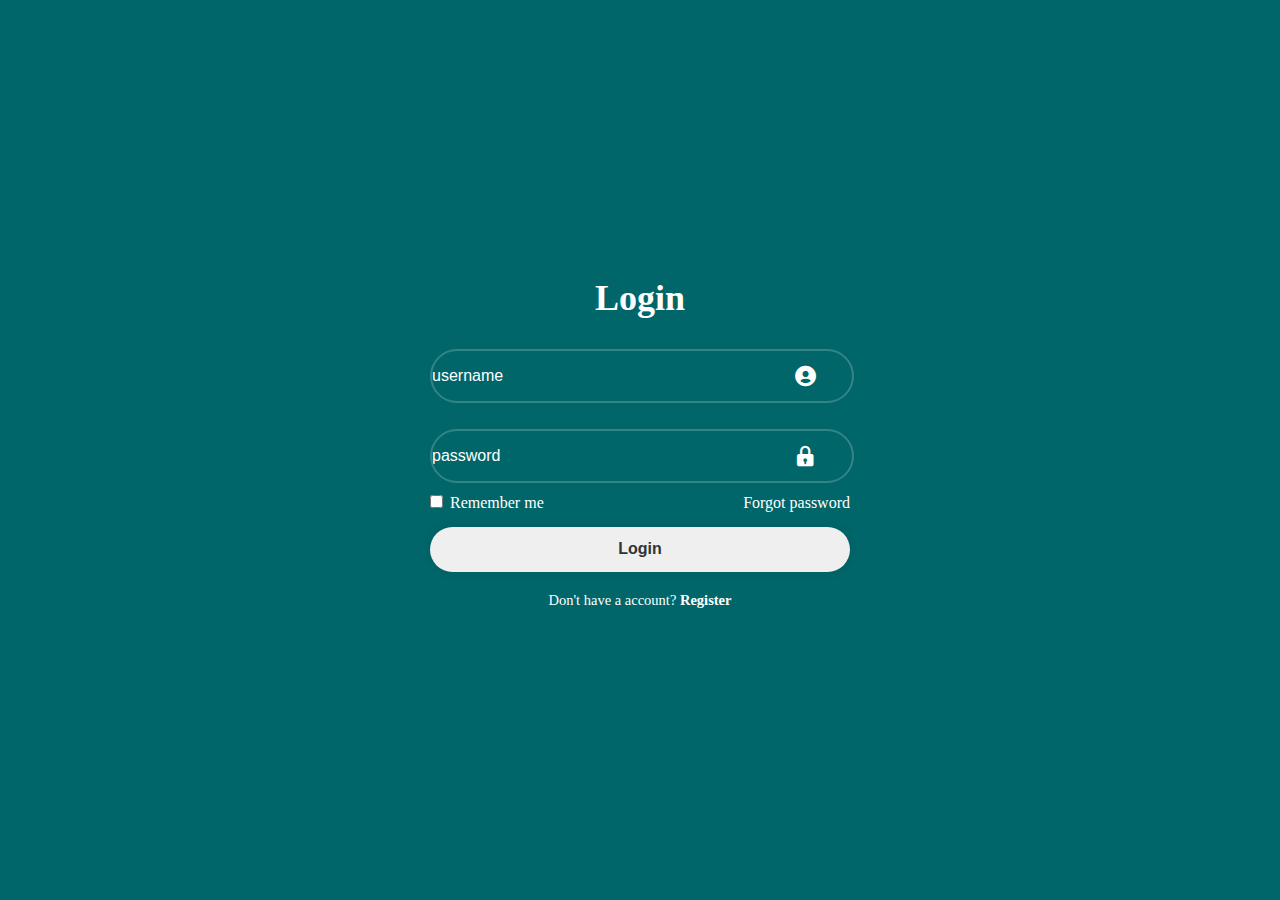
<file: login.html>
<!DOCTYPE html>
<html lang="en">
<head>
    <meta charset="UTF-8">
    <meta name="viewport" content="width=device-width, initial-scale=1.0">
    <title>Document</title>
    <link rel="stylesheet" href="CSS/login.css">
    <link href='https://unpkg.com/boxicons@2.1.4/css/boxicons.min.css' rel='stylesheet'>
</head>
<body>
    <div class="wrapper">
        <form>
            <h1>Login</h1>
            <div class="input-box">
                <input type="text" placeholder="username" required>
                <i class='bx bxs-user-circle'></i>
            </div>
            <div class="input-box">
                <input type="password" placeholder="password" required>
                <i class='bx bxs-lock'></i>
            </div>
            <div class="remember-forget">
                <label>
                    <input type="checkbox">
                    Remember me
                </label>
                <a href="#">Forgot password</a>
            </div>
            <button type="submit" class="btn">Login</button>
            <div class="register-link">
                <p>Don't have a account? <a href="#">Register</a></p>
            </div>
        </form>
    </div>
</body>
</html>
</file>
<file: CSS/login.css>
*{
    margin: 0;
    padding: 0;
}

body{
    display: flex;
    justify-content: center;
    align-items: center;
    min-height: 100vh;
    background-color:#006669;
    background-size: cover;
    background-position: center;
}

.wrapper{
    width: 420px;
    background: transparent;
    color: white;
    border-radius: 15px;
    padding: 30px 40px;
}
.wrapper h1{
    font-size: 36px;
    text-align: center;
}
.wrapper .input-box{
    position: relative;
    width: 100%;
    height: 50px;
    margin: 30px 0;
}
.input-box input{
    width: 100%;
    height: 100%;
    background: transparent;
    border: none;
    outline: none;
    border: 2px solid rgba(255, 255, 255, .2);
    border-radius: 40px;
    font-size: 16px;
    color: #fff;
}
.input-box input::placeholder{
    color: white;
}
.input-box i{
    position: absolute;
    right: 20px;
    top: 30%;
    transform: translate(-50%);
    font-size: 25px;
}
.wrapper .remember-forget{
    display: flex;
    justify-content: space-between;
    margin: -15px 0px 15px;
}
.remember-forget label input{
    accent-color: #fff;
    margin-right: 3px;
}
.remember-forget a{
    color: #fff;
    text-decoration: none;
}
.remember-forget a:hover{
    text-decoration: underline;
}
.wrapper .btn{
    width: 100%;
    height: 45px;
    border: none;
    outline: none;
    border-radius: 40px;
    box-shadow: 0 0 10px rgba(0, 0, 0, .1);
    cursor: pointer;
    font-size: 16px;
    color: #333;
    font-weight: 600;
}
.wrapper .register-link{
    font-size: 14.5px;
    text-align: center;
    margin: 20px 0 15px;
}
.register-link p a{
    color: white;
    text-decoration: none;
    font-weight: 600;
}
.register-link p a:hover{
    text-decoration: underline;
}
</file>
